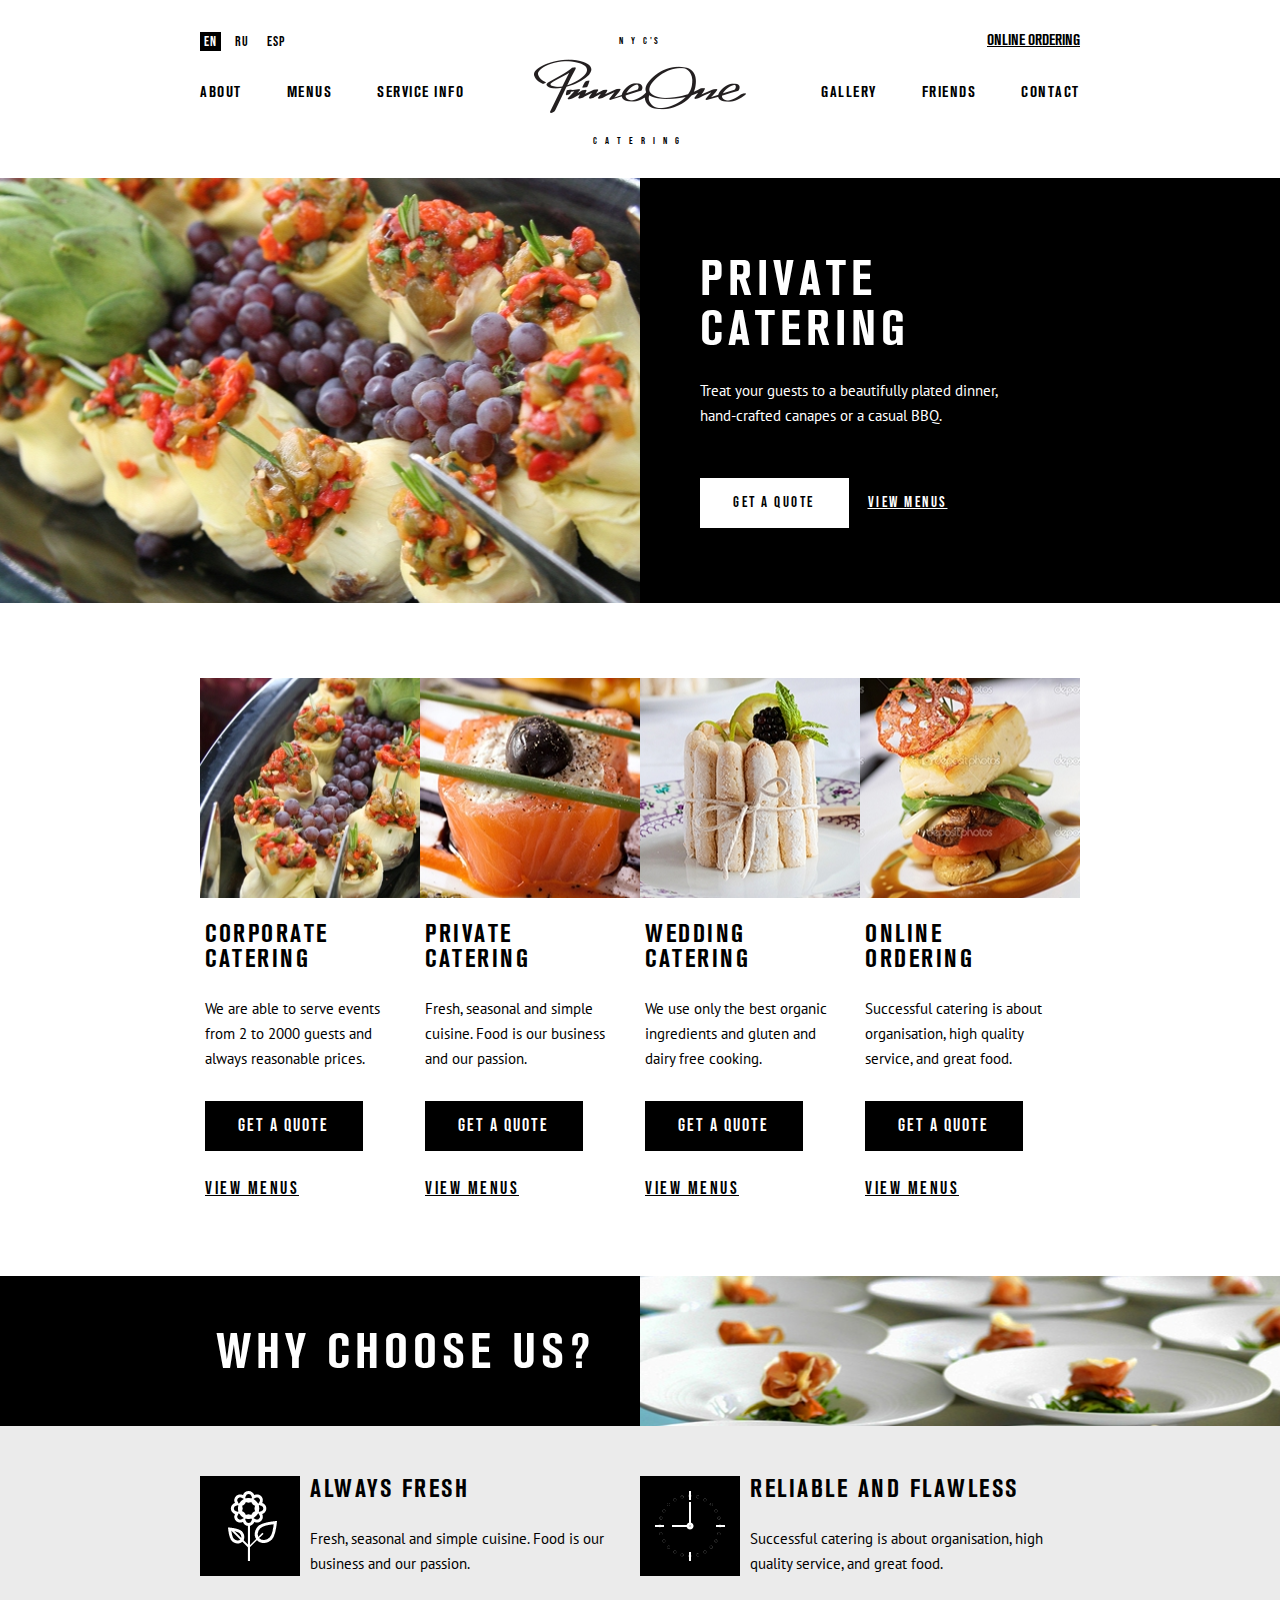
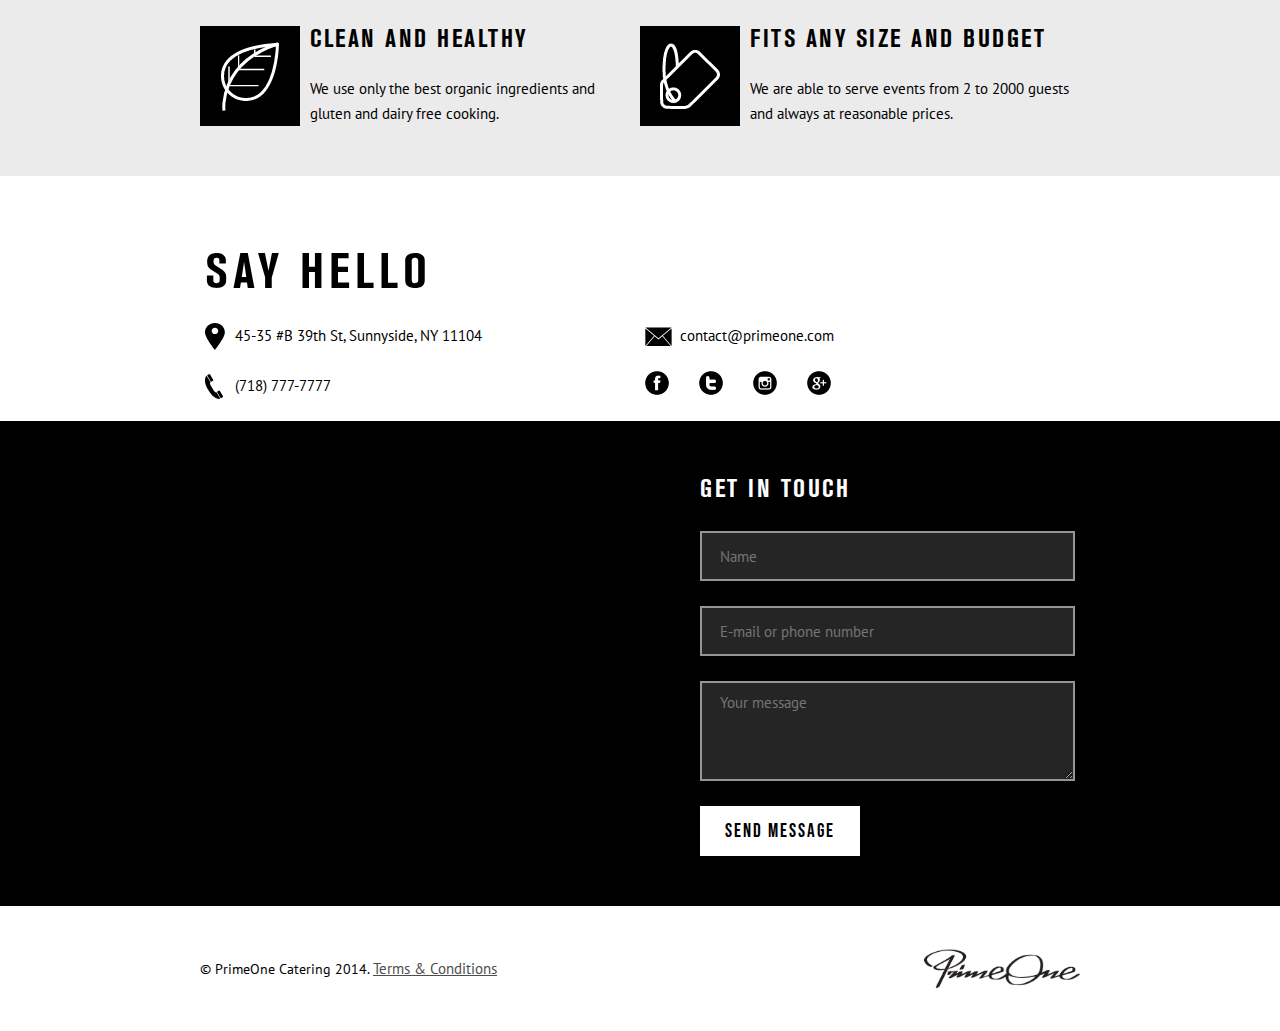
<file: index.html>
<!DOCTYPE html>
<html lang="ru">
<head>
	<meta charset="UTF-8">
	<title>PrimeOne</title>
	<link rel="stylesheet" href="css/style.css">
	<meta name="viewport" content="width=device-width, initial-scale=1.0">
</head>
<body>
	<div class="wrapper">
		<div class="header">
			<div class="container">
				<div class="header-top">
					<div class="languages">
						<ul class="languages__list">
							<li><a href="#" class="languages__link active">EN</a></li>
							<li><a href="#" class="languages__link">RU</a></li>
							<li><a href="#" class="languages__link">ESP</a></li>
						</ul>
					</div>
					<a href="#" class="ordering">Online ordering</a>
				</div>
				<div class="header-bottom">
					<div class="header-bottom__column">
						<nav class="header-bottom-menu">
							<ul class="header-bottom-menu__list">
								<li><a href="#" class="header-bottom-menu__link">About</a></li>
								<li><a href="#" class="header-bottom-menu__link">Menus</a></li>
								<li><a href="#" class="header-bottom-menu__link">Service Info</a></li>
							</ul>
						</nav>
					</div>
					<div class="header-bottom__column">
						<a href="#" class="logo">
							<span class="logo__text">
								NY<span>C'S</span>
							</span>
							<span class="logo__image"><img src="img/logo.png" alt="Логотип"></span>
							<span class="logo__text">Catering</span>
						</a>
					</div>
					<div class="header-bottom__column">
						<nav class="header-bottom-menu header-bottom-menu_right-part">
							<ul class="header-bottom-menu__list">
								<li><a href="#" class="header-bottom-menu__link">Gallery</a></li>
								<li><a href="#" class="header-bottom-menu__link">Friends</a></li>
								<li><a href="#" class="header-bottom-menu__link">Contact</a></li>
							</ul>
						</nav>
					</div>
				</div>		
				<div class="header__icon-burger">
					<span></span>
				</div>
				<div class="header__adaptive-menu">
				</div>
			</div>
		</div>
		<div class="content">
			<div class="promo">
				<div class="promo__column">
					<div class="promo__image"></div>
				</div>
				<div class="promo__column">
					<div class="promo__body">
						<div class="promo__content">
							<div class="promo__title title-h2">
								<h2>Private catering</h2>
							</div>
							<div class="promo__text">
								Treat your guests to a beautifully plated dinner, hand-crafted canapes or a casual BBQ.
							</div>
							<div class="promo__buttons">
								<a href="#" class="promo__btn btn">Get a quote</a>
								<a href="#" class="promo__link link">View menus</a>
							</div>
						</div>	
					</div>
				</div>
			</div>
			<div class="offers">
				<div class="container">
					<div class="offers__body">
						<div class="offers__column">
							<div class="offers__item">
								<div class="offers__image offers__image_bg-01"></div>
								<a href="#" class="offers__title title-h3">
									<h3>Corporate catering</h3>
								</a>
								<div class="offers__text">
									<p>We are able to serve events from 2 to 2000 guests and always reasonable prices.</p>
								</div>
								<a href="#" class="offers__btn btn">Get a quote</a>
								<a href="#" class="offers__link link">View menus</a>
							</div>
						</div>
						<div class="offers__column">
							<div class="offers__item">
								<div class="offers__image offers__image_bg-02"></div>
								<a href="#" class="offers__title title-h3">
									<h3>Private catering</h3>
								</a>
								<div class="offers__text">
									<p>Fresh, seasonal and simple cuisine. Food is our business and our passion.</p>
								</div>
								<a href="#" class="offers__btn btn">Get a quote</a>
								<a href="#" class="offers__link link">View menus</a>
							</div>
						</div>
						<div class="offers__column">
							<div class="offers__item">
								<div class="offers__image offers__image_bg-03"></div>
								<a href="#" class="offers__title title-h3">
									<h3>Wedding catering</h3>
								</a>
								<div class="offers__text">
									<p>We use only the best organic ingredients and gluten and dairy free cooking.</p>
								</div>
								<a href="#" class="offers__btn btn">Get a quote</a>
								<a href="#" class="offers__link link">View menus</a>
							</div>
						</div>
						<div class="offers__column">
							<div class="offers__item">
								<div class="offers__image offers__image_bg-04"></div>
								<a href="#" class="offers__title title-h3">
									<h3>Online Ordering</h3>
								</a>
								<div class="offers__text">
									<p>Successful catering is about organisation, high quality service, and great food.</p>
								</div>
								<a href="#" class="offers__btn btn">Get a quote</a>
								<a href="#" class="offers__link link">View menus</a>
							</div>
						</div>
					</div>
				</div>
			</div>
			<div class="features">
				<div class="features-top">
					<div class="features-top__column">
						<div class="features-top__title title-h2">
							Why CHOOSE us?
						</div>
					</div>
					<div class="features-top__column">
						<div class="features-top__image"></div>
					</div>
				</div>
				<div class="features-body">
					<div class="container">
						<div class="features-body__row">
							<div class="features-body__column">
								<div class="features-body__item">
									<div class="features-body__image features-body__image_1st-image">
										<img src="img/features/icons/01.png" alt="">
									</div>
									<div class="features-body__content">
										<div class="features-body__title title-h3">
											<h3>Always fresh</h3>
										</div>
										<div class="features-body__text">
											<p>Fresh, seasonal and simple cuisine. Food is our business and our passion.</p>
										</div>
									</div>
								</div>
							</div>
							<div class="features-body__column">
								<div class="features-body__item">
									<div class="features-body__image">
										<img src="img/features/icons/02.png" alt="">
									</div>
									<div class="features-body__content">
										<div class="features-body__title title-h3">
											<h3>Reliable AND Flawless</h3>
										</div>
										<div class="features-body__text">
											<p>Successful catering is about organisation, high quality service, and great food.</p>
										</div>
									</div>
								</div>
							</div>
							<div class="features-body__column">
								<div class="features-body__item">
									<div class="features-body__image">
										<img src="img/features/icons/03.png" alt="">
									</div>
									<div class="features-body__content">
										<div class="features-body__title title-h3">
											<h3>Clean and Healthy</h3>
										</div>
										<div class="features-body__text">
											<p>We use only the best organic ingredients and gluten and dairy free cooking.</p>
										</div>
									</div>
								</div>
							</div>
							<div class="features-body__column">
								<div class="features-body__item">
									<div class="features-body__image">
										<img src="img/features/icons/04.png" alt="">
									</div>
									<div class="features-body__content">
										<div class="features-body__title title-h3">
											<h3>fits any size and budget</h3>
										</div>
										<div class="features-body__text">
											<p>We are able to serve events from 2 to 2000 guests and always at reasonable prices.</p>
										</div>
									</div>
								</div>
							</div>							
						</div>
					</div>
				</div>
			</div>
			<div class="contacts">
				<div class="contacts-top">
					<div class="container">
						<div class="contacts-top__title title-h2">
							<h2>Say hello</h2>
						</div>
						<div class="contacts-top__row">
							<div class="contacts-top__column">
								<div class="contacts-top__item contacts-top__item_bg-01">
									45-35 #B 39th St, Sunnyside, NY 11104
								</div>
							</div>
							<div class="contacts-top__column">
								<a href="mailto:contact@primeone.com" class="contacts-top__item contacts-top__item_bg-02">contact@primeone.com</a>
							</div>
							<div class="contacts-top__column">
								<a href="tel:7187777777" class="contacts-top__item contacts-top__item_bg-03">(718) 777-7777</a>
							</div>
							<div class="contacts-top__column">
								<div class="contacts-top-social">
									<a href="#" class="contacts-top-social__item"><img src="img/contacts/social-icons/01.png" alt=""></a>
									<a href="#" class="contacts-top-social__item"><img src="img/contacts/social-icons/02.png" alt=""></a>
									<a href="#" class="contacts-top-social__item"><img src="img/contacts/social-icons/03.png" alt=""></a>
									<a href="#" class="contacts-top-social__item"><img src="img/contacts/social-icons/04.png" alt=""></a>
								</div>
							</div>
						</div>
					</div>
				</div>
				<div class="contacts-body">
					<div class="contacts-body__column">
						<div class="contacts-body__map" id="map"></div>
					</div>
					<div class="contacts-body__column">
						<div class="contacts-body-form">
							<div class="contacts-body-form__title title-h3">
								<h3>Get in touch</h3>
							</div>
							<form action="#" method="POST" class="contacts-body-form__content">
								<div class="contacts-body-form__field">
									<input type="text" name="name" placeholder="Name" class="contacts-body-form__input"required>
								</div>
								<div class="contacts-body-form__field">
									<input type="text" name="e-mail-or-phone-number" placeholder="E-mail or phone number" class="contacts-body-form__input" required>
								</div>
								<div class="contacts-body-form__field">
									<textarea name="message" placeholder="Your message" class="contacts-body-form__input" required></textarea>
								</div>
								<div class="contacts-body-form__button">
									<input type="submit" value="Send message" class="contacts-body-form__btn btn">
								</div>
							</form>
						</div>
					</div>
				</div>
			</div>
		</div>
		<div class="footer">
			<div class="container">
				<div class="footer__body">
					<div class="footer__column">
						<div class="footer__text">
							© PrimeOne Catering 2014. <a href="#" target="_blank">Terms & Conditions</a>
						</div>
					</div>
					<div class="footer__column">
						<a href="#" class="footer__logo">
							<img src="img/logo.png" alt="">
						</a>
					</div>
				</div>
			</div>
		</div>
	</div>	

	<script src="js/jquery-3.4.1.js"></script>
	<script src="https://maps.google.com/maps/api/js?sensor=false&amp;key="></script>
    <script src="js/script.js"></script>
	
</body>
</html>
</file>
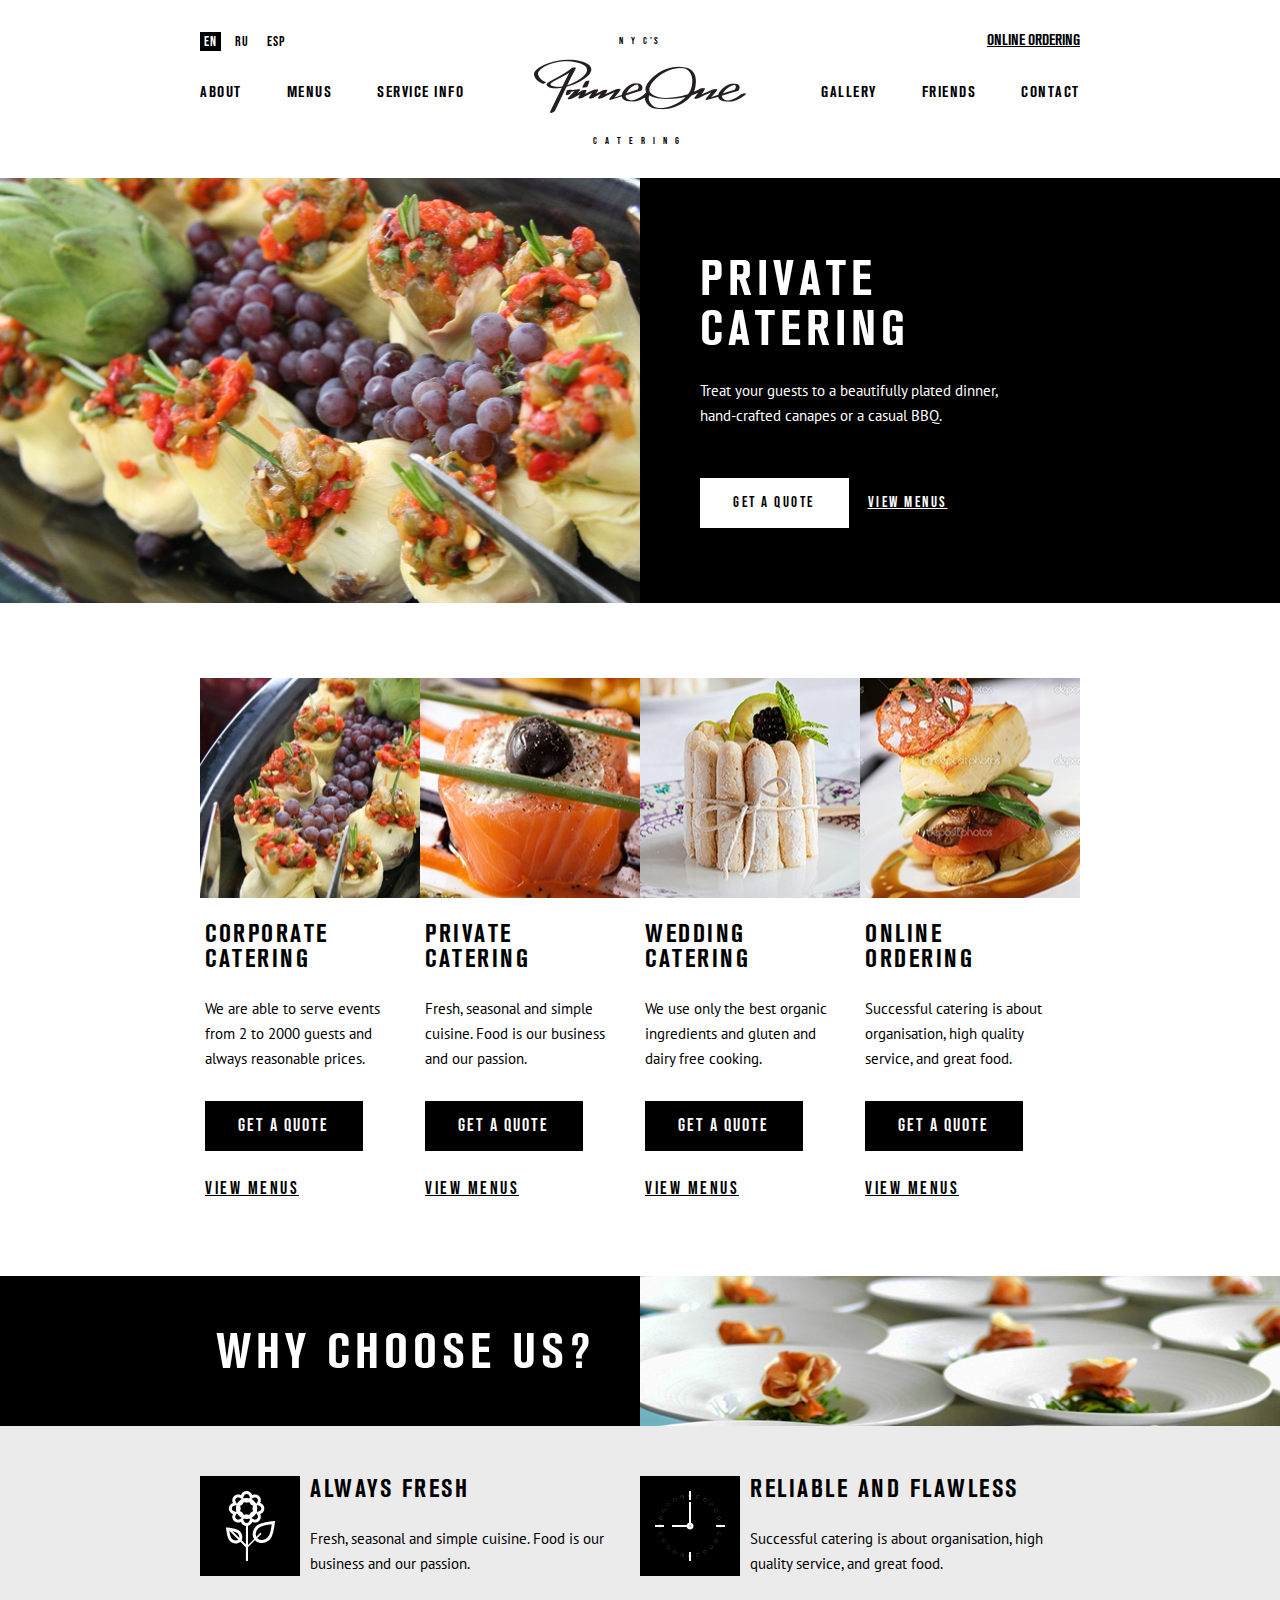
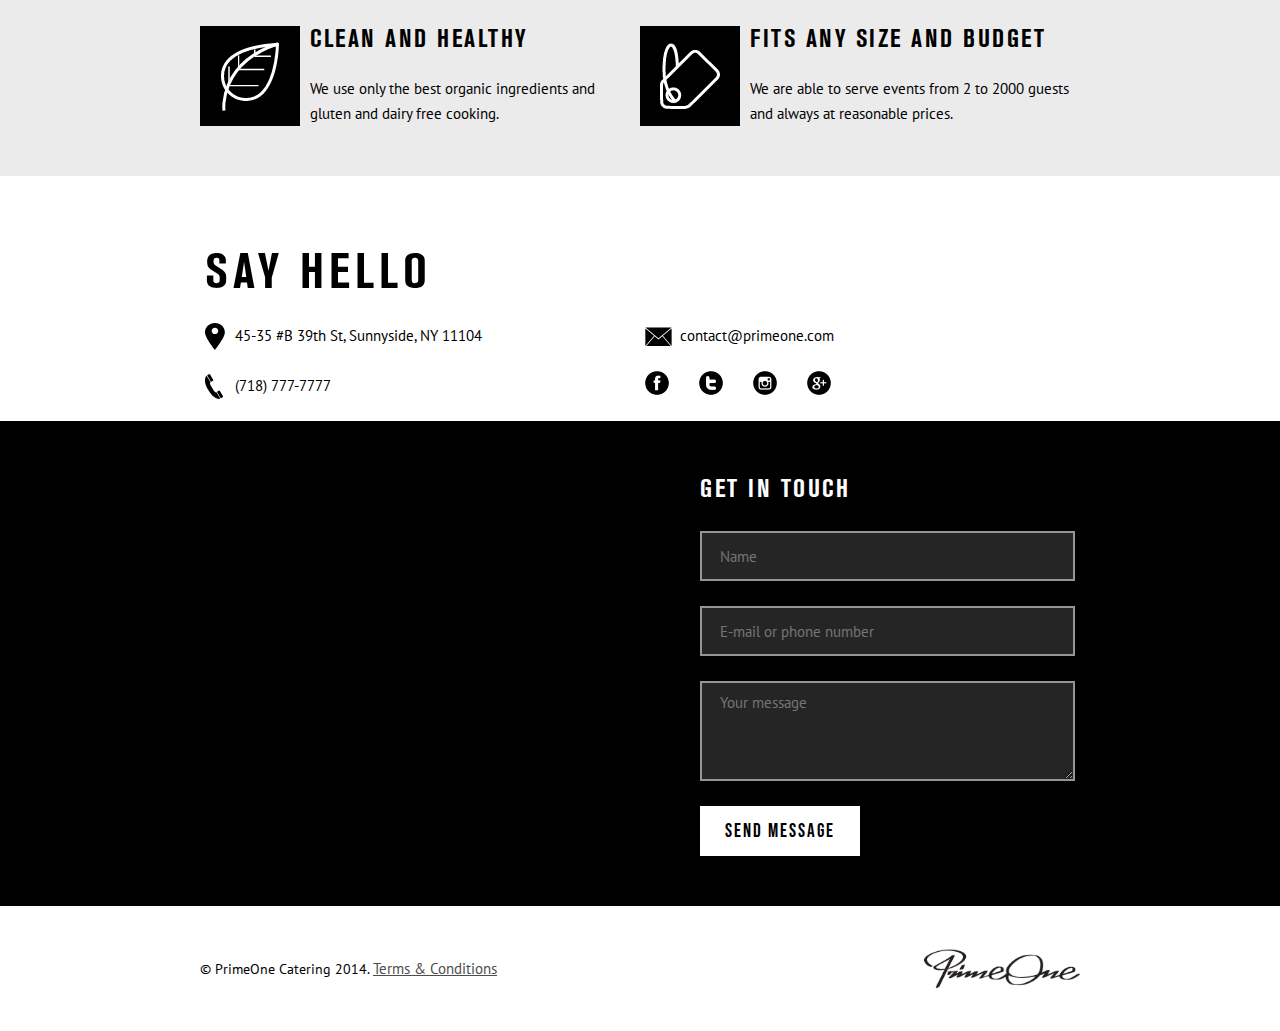
<file: PrimeOne/index.html>
<!DOCTYPE html>
<html lang="ru">
<head>
	<meta charset="UTF-8">
	<title>PrimeOne</title>
	<link rel="stylesheet" href="css/style.css">
	<meta name="viewport" content="width=device-width, initial-scale=1.0">
</head>
<body>
	<div class="wrapper">
		<div class="header">
			<div class="container">
				<div class="header-top">
					<div class="languages">
						<ul class="languages__list">
							<li><a href="#" class="languages__link active">EN</a></li>
							<li><a href="#" class="languages__link">RU</a></li>
							<li><a href="#" class="languages__link">ESP</a></li>
						</ul>
					</div>
					<a href="#" class="ordering">Online ordering</a>
				</div>
				<div class="header-bottom">
					<div class="header-bottom__column">
						<nav class="header-bottom-menu">
							<ul class="header-bottom-menu__list">
								<li><a href="#" class="header-bottom-menu__link">About</a></li>
								<li><a href="#" class="header-bottom-menu__link">Menus</a></li>
								<li><a href="#" class="header-bottom-menu__link">Service Info</a></li>
							</ul>
						</nav>
					</div>
					<div class="header-bottom__column">
						<a href="#" class="logo">
							<span class="logo__text">
								NY<span>C'S</span>
							</span>
							<span class="logo__image"><img src="img/logo.png" alt="Логотип"></span>
							<span class="logo__text">Catering</span>
						</a>
					</div>
					<div class="header-bottom__column">
						<nav class="header-bottom-menu header-bottom-menu_right-part">
							<ul class="header-bottom-menu__list">
								<li><a href="#" class="header-bottom-menu__link">Gallery</a></li>
								<li><a href="#" class="header-bottom-menu__link">Friends</a></li>
								<li><a href="#" class="header-bottom-menu__link">Contact</a></li>
							</ul>
						</nav>
					</div>
				</div>		
				<div class="header__icon-burger">
					<span></span>
				</div>
				<div class="header__adaptive-menu">
				</div>
			</div>
		</div>
		<div class="content">
			<div class="promo">
				<div class="promo__column">
					<div class="promo__image"></div>
				</div>
				<div class="promo__column">
					<div class="promo__body">
						<div class="promo__content">
							<div class="promo__title title-h2">
								<h2>Private catering</h2>
							</div>
							<div class="promo__text">
								Treat your guests to a beautifully plated dinner, hand-crafted canapes or a casual BBQ.
							</div>
							<div class="promo__buttons">
								<a href="#" class="promo__btn btn">Get a quote</a>
								<a href="#" class="promo__link link">View menus</a>
							</div>
						</div>	
					</div>
				</div>
			</div>
			<div class="offers">
				<div class="container">
					<div class="offers__body">
						<div class="offers__column">
							<div class="offers__item">
								<div class="offers__image offers__image_bg-01"></div>
								<a href="#" class="offers__title title-h3">
									<h3>Corporate catering</h3>
								</a>
								<div class="offers__text">
									<p>We are able to serve events from 2 to 2000 guests and always reasonable prices.</p>
								</div>
								<a href="#" class="offers__btn btn">Get a quote</a>
								<a href="#" class="offers__link link">View menus</a>
							</div>
						</div>
						<div class="offers__column">
							<div class="offers__item">
								<div class="offers__image offers__image_bg-02"></div>
								<a href="#" class="offers__title title-h3">
									<h3>Private catering</h3>
								</a>
								<div class="offers__text">
									<p>Fresh, seasonal and simple cuisine. Food is our business and our passion.</p>
								</div>
								<a href="#" class="offers__btn btn">Get a quote</a>
								<a href="#" class="offers__link link">View menus</a>
							</div>
						</div>
						<div class="offers__column">
							<div class="offers__item">
								<div class="offers__image offers__image_bg-03"></div>
								<a href="#" class="offers__title title-h3">
									<h3>Wedding catering</h3>
								</a>
								<div class="offers__text">
									<p>We use only the best organic ingredients and gluten and dairy free cooking.</p>
								</div>
								<a href="#" class="offers__btn btn">Get a quote</a>
								<a href="#" class="offers__link link">View menus</a>
							</div>
						</div>
						<div class="offers__column">
							<div class="offers__item">
								<div class="offers__image offers__image_bg-04"></div>
								<a href="#" class="offers__title title-h3">
									<h3>Online Ordering</h3>
								</a>
								<div class="offers__text">
									<p>Successful catering is about organisation, high quality service, and great food.</p>
								</div>
								<a href="#" class="offers__btn btn">Get a quote</a>
								<a href="#" class="offers__link link">View menus</a>
							</div>
						</div>
					</div>
				</div>
			</div>
			<div class="features">
				<div class="features-top">
					<div class="features-top__column">
						<div class="features-top__title title-h2">
							Why CHOOSE us?
						</div>
					</div>
					<div class="features-top__column">
						<div class="features-top__image"></div>
					</div>
				</div>
				<div class="features-body">
					<div class="container">
						<div class="features-body__row">
							<div class="features-body__column">
								<div class="features-body__item">
									<div class="features-body__image">
										<img src="img/features/icons/01.png" alt="">
									</div>
									<div class="features-body__content">
										<div class="features-body__title title-h3">
											<h3>Always fresh</h3>
										</div>
										<div class="features-body__text">
											<p>Fresh, seasonal and simple cuisine. Food is our business and our passion.</p>
										</div>
									</div>
								</div>
							</div>
							<div class="features-body__column">
								<div class="features-body__item">
									<div class="features-body__image">
										<img src="img/features/icons/02.png" alt="">
									</div>
									<div class="features-body__content">
										<div class="features-body__title title-h3">
											<h3>Reliable AND Flawless</h3>
										</div>
										<div class="features-body__text">
											<p>Successful catering is about organisation, high quality service, and great food.</p>
										</div>
									</div>
								</div>
							</div>
							<div class="features-body__column">
								<div class="features-body__item">
									<div class="features-body__image">
										<img src="img/features/icons/03.png" alt="">
									</div>
									<div class="features-body__content">
										<div class="features-body__title title-h3">
											<h3>Clean and Healthy</h3>
										</div>
										<div class="features-body__text">
											<p>We use only the best organic ingredients and gluten and dairy free cooking.</p>
										</div>
									</div>
								</div>
							</div>
							<div class="features-body__column">
								<div class="features-body__item">
									<div class="features-body__image">
										<img src="img/features/icons/04.png" alt="">
									</div>
									<div class="features-body__content">
										<div class="features-body__title title-h3">
											<h3>fits any size and budget</h3>
										</div>
										<div class="features-body__text">
											<p>We are able to serve events from 2 to 2000 guests and always at reasonable prices.</p>
										</div>
									</div>
								</div>
							</div>							
						</div>
					</div>
				</div>
			</div>
			<div class="contacts">
				<div class="contacts-top">
					<div class="container">
						<div class="contacts-top__title title-h2">
							<h2>Say hello</h2>
						</div>
						<div class="contacts-top__row">
							<div class="contacts-top__column">
								<div class="contacts-top__item contacts-top__item_bg-01">
									45-35 #B 39th St, Sunnyside, NY 11104
								</div>
							</div>
							<div class="contacts-top__column">
								<a href="mailto:contact@primeone.com" class="contacts-top__item contacts-top__item_bg-02">contact@primeone.com</a>
							</div>
							<div class="contacts-top__column">
								<a href="tel:7187777777" class="contacts-top__item contacts-top__item_bg-03">(718) 777-7777</a>
							</div>
							<div class="contacts-top__column">
								<div class="contacts-top-social">
									<a href="#" class="contacts-top-social__item"><img src="img/contacts/social-icons/01.png" alt=""></a>
									<a href="#" class="contacts-top-social__item"><img src="img/contacts/social-icons/02.png" alt=""></a>
									<a href="#" class="contacts-top-social__item"><img src="img/contacts/social-icons/03.png" alt=""></a>
									<a href="#" class="contacts-top-social__item"><img src="img/contacts/social-icons/04.png" alt=""></a>
								</div>
							</div>
						</div>
					</div>
				</div>
				<div class="contacts-body">
					<div class="contacts-body__column">
						<div class="contacts-body__map" id="map"></div>
					</div>
					<div class="contacts-body__column">
						<div class="contacts-body-form">
							<div class="contacts-body-form__title title-h3">
								<h3>Get in touch</h3>
							</div>
							<form action="#" method="POST" class="contacts-body-form__content">
								<div class="contacts-body-form__field">
									<input type="text" name="name" placeholder="Name" class="contacts-body-form__input"required>
								</div>
								<div class="contacts-body-form__field">
									<input type="text" name="e-mail-or-phone-number" placeholder="E-mail or phone number" class="contacts-body-form__input" required>
								</div>
								<div class="contacts-body-form__field">
									<textarea name="message" placeholder="Your message" class="contacts-body-form__input" required></textarea>
								</div>
								<div class="contacts-body-form__button">
									<input type="submit" value="Send message" class="contacts-body-form__btn btn">
								</div>
							</form>
						</div>
					</div>
				</div>
			</div>
		</div>
		<div class="footer">
			<div class="container">
				<div class="footer__body">
					<div class="footer__column">
						<div class="footer__text">
							© PrimeOne Catering 2014. <a href="#" target="_blank">Terms & Conditions</a>
						</div>
					</div>
					<div class="footer__column">
						<a href="#" class="footer__logo">
							<img src="img/logo.png" alt="">
						</a>
					</div>
				</div>
			</div>
		</div>
	</div>	

	<script src="js/jquery-3.4.1.js"></script>
	<script src="https://maps.google.com/maps/api/js?sensor=false&amp;key="></script>
    <script src="js/script.js"></script>
	
</body>
</html>
</file>
<file: css/style.css>
@charset "UTF-8";
/*Обнуление*/
@import url("https://fonts.googleapis.com/css?family=PT+Sans&display=swap");
@import url("https://fonts.googleapis.com/css?family=Bebas+Neue&display=swap");
* {
    padding: 0;
    margin: 0;
    border: 0;
}

*, *:before, *:after {
    -webkit-box-sizing: border-box;
    box-sizing: border-box;
}

:focus, :active {
    outline: none;
}

a:focus, a:active {
    outline: none;
}

nav, footer, header, aside {
    display: block;
}

html, body {
    height: 100%;
    width: 100%;
    font-size: 100%;
    line-height: 1;
    font-size: 14px;
    -ms-text-size-adjust: 100%;
    -moz-text-size-adjust: 100%;
    -webkit-text-size-adjust: 100%;
}

input, button, textarea {
    font-family: inherit;
}

input::-ms-clear {
    display: none;
}

button, input[type=submit] {
    cursor: pointer;
}

button::-moz-focus-inner {
    padding: 0;
    border: 0;
}

a, a:visited {
    text-decoration: none;
}

a:hover {
    text-decoration: none;
}

ul li {
    list-style: none;
}

img {
    vertical-align: top;
}

h1, h2, h3, h4, h5, h6 {
    font-size: inherit;
    font-weight: inherit;
}

/*--------------------*/
@font-face {
    font-family: "Conv_AkzidenzGroteskBQ-BdCnd";
    src: url("../fonts/AkzidenzGroteskBQ-BdCnd.eot");
    src: local("☺"), url("../fonts/AkzidenzGroteskBQ-BdCnd.woff") format("woff"), url("../fonts/AkzidenzGroteskBQ-BdCnd.ttf") format("truetype"), url("../fonts/AkzidenzGroteskBQ-BdCnd.svg") format("svg");
    font-weight: normal;
    font-style: normal;
}
body {
    font-family: "PT Sans", sans-serif;
}
@media (max-width: 768px) {
    body.lock {
        overflow: hidden;
    }
}

.wrapper {
    min-height: 100%;
    overflow: hidden;
}

.container {
    max-width: 880px;
    margin: 0 auto;
}
@media (max-width: 892px) {
    .container {
        max-width: 750px;
    }
}
@media (max-width: 768px) {
    .container {
        max-width: none;
        padding: 0 10px;
    }
}

.header {
    padding: 32px 0;
}
@media (max-width: 768px) {
    .header {
        padding: 5px 0;
    }
}

.header-top {
    display: -webkit-box;
    display: -ms-flexbox;
    display: flex;
    -webkit-box-pack: justify;
        -ms-flex-pack: justify;
            justify-content: space-between;
}
@media (max-width: 768px) {
    .header-top {
        padding: 25px 0 0 0;
        -webkit-box-pack: end;
            -ms-flex-pack: end;
                justify-content: flex-end;
    }
}
@media (max-width: 480px) {
    .header-top {
        padding: 20px 0 0 0;
        -webkit-box-pack: end;
            -ms-flex-pack: end;
                justify-content: flex-end;
    }
}

.languages__list {
    display: -webkit-box;
    display: -ms-flexbox;
    display: flex;
}
@media (max-width: 768px) {
    .languages__list {
        margin: 0 0 25px 0;
    }
}
.languages__link {
    display: inline-block;
    margin: 0 10px 0 0;
    padding: 0 4px;
    height: 19px;
    color: #000000;
    font-family: "Bebas Neue", cursive;
    font-size: 14px;
    line-height: 19px;
    text-transform: uppercase;
    letter-spacing: 1px;
}
@media (max-width: 480px) {
    .languages__link {
        font-size: 15px;
    }
}
.languages__link:hover {
    text-decoration: underline;
    opacity: 0.7;
}
.languages .active {
    color: #fff;
    background-color: #000;
}
.languages .active:hover {
    text-decoration: none;
    opacity: 1;
}

.ordering {
    color: #000;
    font-family: "Conv_AkzidenzGroteskBQ-BdCnd";
    font-size: 15px;
    text-transform: uppercase;
    text-decoration: underline;
    position: relative;
    z-index: 5;
}
@media (max-width: 480px) {
    .ordering {
        font-size: 12px;
    }
}
.ordering:hover {
    text-decoration: none;
    opacity: 0.7;
}

.header-bottom {
    display: -webkit-box;
    display: -ms-flexbox;
    display: flex;
    -webkit-box-align: center;
        -ms-flex-align: center;
            align-items: center;
    margin: -15px 0 0 0;
}
.header-bottom__column {
    -webkit-box-flex: 0;
        -ms-flex: 0 0 33.33%;
            flex: 0 0 33.33%;
}
@media (max-width: 768px) {
    .header-bottom {
        margin: -40px 0 0 0;
    }
}
@media (max-width: 480px) {
    .header-bottom {
        margin: -32px 0 0 0;
    }
}

.header-bottom-menu__list {
    display: -webkit-box;
    display: -ms-flexbox;
    display: flex;
}
.header-bottom-menu__list li {
    margin: 0 45px 0 0;
}
.header-bottom-menu__list li:last-child {
    margin: 0;
}
@media (max-width: 768px) {
    .header-bottom-menu__list li:last-child {
        margin: 0 0 15px 0;
    }
}
@media (max-width: 892px) {
    .header-bottom-menu__list li {
        margin: 0 25px 0 0;
    }
}
@media (max-width: 768px) {
    .header-bottom-menu__list li {
        margin: 0 0 15px 0;
    }
}
@media (max-width: 768px) {
    .header-bottom-menu__list {
        display: block;
    }
}
.header-bottom-menu__link {
    color: #000000;
    font-family: "Conv_AkzidenzGroteskBQ-BdCnd";
    font-size: 15px;
    text-transform: uppercase;
    letter-spacing: 1.5px;
}
@media (max-width: 768px) {
    .header-bottom-menu__link {
        font-size: 25px;
    }
}
.header-bottom-menu__link:hover {
    text-decoration: underline;
    opacity: 0.7;
}
.header-bottom-menu_right-part .header-bottom-menu__list {
    -webkit-box-pack: end;
        -ms-flex-pack: end;
            justify-content: flex-end;
}
.header-bottom-menu_right-part .header-bottom-menu__list li {
    margin: 0 0 0 45px;
}
.header-bottom-menu_right-part .header-bottom-menu__list li:first-child {
    margin: 0;
}
@media (max-width: 892px) {
    .header-bottom-menu_right-part .header-bottom-menu__list li {
        margin: 0 0 0 25px;
    }
}
@media (max-width: 768px) {
    .header-bottom-menu_right-part .header-bottom-menu__list li {
        margin: 0 0 15px 0;
    }
}
@media (max-width: 768px) {
    .header-bottom-menu_right-part .header-bottom-menu__list li:first-child {
        margin: 0 0 15px 0;
    }
}
@media (max-width: 768px) {
    .header-bottom-menu_right-part .header-bottom-menu__list {
        display: block;
        text-align: left;
    }
}

.logo {
    display: -webkit-box;
    display: -ms-flexbox;
    display: flex;
    -webkit-box-orient: vertical;
    -webkit-box-direction: normal;
        -ms-flex-direction: column;
            flex-direction: column;
    -webkit-box-align: center;
        -ms-flex-align: center;
            align-items: center;
    position: relative;
    z-index: 5;
}
.logo__text {
    color: #000000;
    font-family: "Bebas Neue", cursive;
    font-size: 10px;
    text-transform: uppercase;
    letter-spacing: 8px;
}
.logo__text span {
    letter-spacing: 2.72px;
}
@media (max-width: 768px) {
    .logo__text {
        font-size: 10px;
    }
}
@media (max-width: 480px) {
    .logo__text {
        letter-spacing: 5px;
    }
}
.logo__image {
    margin: 13px 0 23px 0;
}
@media (max-width: 768px) {
    .logo__image {
        width: 150px;
        margin: 0px 0 8px 0;
    }
}
@media (max-width: 480px) {
    .logo__image {
        width: 120px;
        margin: 0 0 5px 0;
    }
}
.logo__image img {
    max-width: 100%;
}

.header__icon-burger {
    display: none;
}
@media (max-width: 768px) {
    .header__icon-burger {
        display: block;
        position: absolute;
        top: 25px;
        left: 15px;
        width: 30px;
        height: 20px;
        z-index: 5;
    }
    .header__icon-burger span {
        background-color: #000;
        position: absolute;
        width: 100%;
        height: 2px;
        left: 0;
        top: 9px;
        -webkit-transition: all 0.3s ease 0s;
        -o-transition: all 0.3s ease 0s;
        transition: all 0.3s ease 0s;
    }
    .header__icon-burger:before, .header__icon-burger:after {
        content: "";
        background-color: #000;
        position: absolute;
        width: 100%;
        height: 2px;
        left: 0;
        -webkit-transition: all 0.3s ease 0s;
        -o-transition: all 0.3s ease 0s;
        transition: all 0.3s ease 0s;
    }
    .header__icon-burger:before {
        top: 0;
    }
    .header__icon-burger:after {
        bottom: 0;
    }
    .header__icon-burger.active:before {
        -webkit-transform: rotate(45deg);
            -ms-transform: rotate(45deg);
                transform: rotate(45deg);
        top: 9px;
    }
    .header__icon-burger.active:after {
        -webkit-transform: rotate(-45deg);
            -ms-transform: rotate(-45deg);
                transform: rotate(-45deg);
        bottom: 9px;
    }
    .header__icon-burger.active span {
        -webkit-transform: scale(0);
            -ms-transform: scale(0);
                transform: scale(0);
    }
}
@media (max-width: 480px) {
    .header__icon-burger {
        top: 20px;
    }
}
.header__adaptive-menu {
    position: fixed;
    width: 100%;
    height: 100%;
    padding: 65px 10px 0 20px;
    overflow: hidden;
    left: -100%;
    top: 0;
    background-color: #fff;
    -webkit-transition: all 0.6s ease 0s;
    -o-transition: all 0.6s ease 0s;
    transition: all 0.6s ease 0s;
}
.header__adaptive-menu.active {
    left: 0;
}

.promo {
    display: -webkit-box;
    display: -ms-flexbox;
    display: flex;
    background-color: #000;
    color: #fff;
    margin: 0 0 75px 0;
}
@media (max-width: 768px) {
    .promo {
        margin: 0 0 40px 0;
    }
}
.promo__column {
    -webkit-box-flex: 0;
        -ms-flex: 0 0 50%;
            flex: 0 0 50%;
}
@media (max-width: 768px) {
    .promo__column {
        -webkit-box-flex: 1;
            -ms-flex: 1 1 100%;
                flex: 1 1 100%;
    }
}
@media (max-width: 768px) {
    .promo__column:first-child {
        display: none;
    }
}
.promo__image {
    height: 100%;
    background: url("../img/promo/01.jpg") no-repeat center;
    background-size: cover;
}
.promo__body {
    padding: 75px 20px 75px 60px;
}
@media (max-width: 892px) {
    .promo__body {
        padding: 40px 40px 40px 40px;
    }
}
@media (max-width: 480px) {
    .promo__body {
        padding: 30px 40px 40px 40px;
    }
}
@media (max-width: 350px) {
    .promo__body {
        padding: 25px 25px 25px 25px;
    }
}
.promo__content {
    max-width: 305px;
}
.promo__title.title-h2 {
    margin: 0 0 25px 0;
}
@media (max-width: 768px) {
    .promo__title.title-h2 {
        margin: 0 0 20px 0;
        font-size: 40px;
    }
}
.promo__text {
    margin: 0 0 50px 0;
    font-size: 15px;
    line-height: 25px;
}
@media (max-width: 768px) {
    .promo__text {
        margin: 0 0 30px 0;
    }
}
.promo__btn:hover {
    opacity: 0.8;
}
.promo__link {
    margin: 0 0 0 15px;
}
.promo__link:hover {
    text-decoration: none;
    opacity: 0.7;
}

.title-h2 {
    font-family: "Conv_AkzidenzGroteskBQ-BdCnd";
    font-size: 50px;
    line-height: 50px;
    text-transform: uppercase;
    letter-spacing: 5px;
}

.btn {
    display: inline-block;
    height: 50px;
    padding: 0 34px 0 33px;
    background-color: #ffffff;
    color: #000000;
    font-family: "Bebas Neue", cursive;
    font-size: 15px;
    line-height: 50px;
    text-transform: uppercase;
    letter-spacing: 2.5px;
}

.link {
    color: #fffffe;
    font-family: "Bebas Neue", cursive;
    font-size: 15px;
    line-height: 25px;
    text-decoration: underline;
    text-transform: uppercase;
    letter-spacing: 2.5px;
}

.offers {
    margin: 0 0 40px 0;
}
@media (max-width: 768px) {
    .offers {
        margin: 0 0 20px 0;
    }
}
.offers__body {
    display: -webkit-box;
    display: -ms-flexbox;
    display: flex;
}
@media (max-width: 768px) {
    .offers__body {
        -ms-flex-wrap: wrap;
            flex-wrap: wrap;
    }
}
.offers__column {
    -webkit-box-flex: 0;
        -ms-flex: 0 0 25%;
            flex: 0 0 25%;
    margin: 0 0 35px 0;
}
@media (max-width: 768px) {
    .offers__column {
        -webkit-box-flex: 1;
            -ms-flex: 1 1 50%;
                flex: 1 1 50%;
        margin: 0 0 20px 0;
    }
}
@media (max-width: 380px) {
    .offers__column {
        -webkit-box-flex: 1;
            -ms-flex: 1 1 100%;
                flex: 1 1 100%;
    }
}
.offers__item {
    display: -webkit-box;
    display: -ms-flexbox;
    display: flex;
    -webkit-box-orient: vertical;
    -webkit-box-direction: normal;
        -ms-flex-direction: column;
            flex-direction: column;
    min-height: 100%;
}
.offers__image {
    margin: 0 0 23px 0;
}
.offers__image_bg-01 {
    padding: 0 0 100% 0;
    background: url("../img/offers/01.jpg") center no-repeat;
    background-size: cover;
}
.offers__image_bg-02 {
    padding: 0 0 100% 0;
    background: url("../img/offers/02.jpg") center no-repeat;
    background-size: cover;
}
.offers__image_bg-03 {
    padding: 0 0 100% 0;
    background: url("../img/offers/03.jpg") center no-repeat;
    background-size: cover;
}
.offers__image_bg-04 {
    padding: 0 0 100% 0;
    background: url("../img/offers/04.jpg") center no-repeat;
    background-size: cover;
}
.offers__title {
    display: block;
    margin: 0 0 25px 5px;
    padding: 0 5px 0 0;
    max-width: 190px;
}
@media (max-width: 768px) {
    .offers__title {
        max-width: none;
        margin: 0 0 15px 5px;
    }
}
.offers__title:hover {
    opacity: 0.7;
}
.offers__text {
    -webkit-box-flex: 1;
        -ms-flex: 1 1 auto;
            flex: 1 1 auto;
    margin: 0 0 30px 5px;
    padding: 0 5px 0 0;
    max-width: 190px;
    color: #000000;
    font-size: 15px;
    line-height: 25px;
}
@media (max-width: 768px) {
    .offers__text {
        max-width: none;
        margin: 0 0 20px 5px;
    }
}
.offers__btn {
    -ms-flex-item-align: start;
        align-self: flex-start;
    margin: 0 0 25px 5px;
    background-color: #000;
    color: #fff;
    font-size: 18px;
    letter-spacing: 2px;
}
@media (max-width: 768px) {
    .offers__btn {
        margin: 0 0 15px 5px;
    }
}
.offers__btn:hover {
    opacity: 0.7;
}
.offers__link {
    display: block;
    margin: 0 0 0 5px;
    color: #000;
    font-size: 18px;
}
.offers__link:hover {
    text-decoration: none;
    opacity: 0.7;
}

.title-h3 {
    color: #000000;
    font-family: "Conv_AkzidenzGroteskBQ-BdCnd";
    font-size: 25px;
    line-height: 25px;
    text-transform: uppercase;
    letter-spacing: 2.5px;
}

.features-top {
    display: -webkit-box;
    display: -ms-flexbox;
    display: flex;
    background-color: #000;
}
.features-top__column {
    -webkit-box-flex: 0;
        -ms-flex: 0 0 50%;
            flex: 0 0 50%;
}
@media (max-width: 892px) {
    .features-top__column {
        -webkit-box-flex: 1;
            -ms-flex: 1 1 100%;
                flex: 1 1 100%;
    }
}
@media (max-width: 892px) {
    .features-top__column:last-child {
        display: none;
    }
}
.features-top__title {
    color: #fff;
    text-align: right;
    padding: 50px 7% 50px 10px;
}
@media (max-width: 892px) {
    .features-top__title {
        text-align: center;
        padding: 30px 0;
    }
}
@media (max-width: 480px) {
    .features-top__title {
        padding: 20px 0;
        font-size: 35px;
    }
}
.features-top__image {
    height: 100%;
    background: url("../img/features/01.jpg") center no-repeat;
    background-size: cover;
}

.features-body {
    background-color: #ebebeb;
    padding: 50px 0 0 0;
}
@media (max-width: 768px) {
    .features-body {
        padding: 30px 0 0 0;
    }
}
.features-body__row {
    display: -webkit-box;
    display: -ms-flexbox;
    display: flex;
    -ms-flex-wrap: wrap;
        flex-wrap: wrap;
}
.features-body__column {
    -webkit-box-flex: 0;
        -ms-flex: 0 0 50%;
            flex: 0 0 50%;
    margin: 0 0 50px 0;
}
@media (max-width: 768px) {
    .features-body__column {
        -webkit-box-flex: 1;
            -ms-flex: 1 1 100%;
                flex: 1 1 100%;
        margin: 0 0 30px 0;
    }
}
.features-body__item {
    display: -webkit-box;
    display: -ms-flexbox;
    display: flex;
}
@media (max-width: 768px) {
    .features-body__item {
        -webkit-box-pack: center;
            -ms-flex-pack: center;
                justify-content: center;
    }
}
.features-body__image {
    -webkit-box-flex: 0;
        -ms-flex: 0 0 100px;
            flex: 0 0 100px;
    height: 100px;
    background-color: #000;
    display: -webkit-box;
    display: -ms-flexbox;
    display: flex;
    -webkit-box-pack: center;
        -ms-flex-pack: center;
            justify-content: center;
    -webkit-box-align: center;
        -ms-flex-align: center;
            align-items: center;
}
.features-body__image_1st-image {
    padding: 0 0 0 5px;
}
.features-body__content {
    display: -webkit-box;
    display: -ms-flexbox;
    display: flex;
    -webkit-box-orient: vertical;
    -webkit-box-direction: normal;
        -ms-flex-direction: column;
            flex-direction: column;
    padding: 0 10px 0 10px;
}
.features-body__title {
    -webkit-box-flex: 1;
        -ms-flex: 1 1 auto;
            flex: 1 1 auto;
}
@media (max-width: 892px) {
    .features-body__title {
        max-width: 170px;
        line-height: 30px;
    }
}
@media (max-width: 768px) {
    .features-body__title {
        max-width: none;
    }
}
.features-body__text {
    font-size: 15px;
    line-height: 25px;
}
@media (max-width: 768px) {
    .features-body__text {
        font-size: 17px;
        max-width: 370px;
    }
}
@media (max-width: 768px) {
    .features-body__text {
        font-size: 15px;
    }
}
@media all and (-ms-high-contrast: none), (-ms-high-contrast: active) {
    .features-body__text {
        width: 300px;
        /*позволяет написать отдельный код для IE10+*/
    }
}

.contacts {
    padding: 70px 0 0 0;
}
@media (max-width: 768px) {
    .contacts {
        padding: 40px 0 0 0;
    }
}

@media (max-width: 768px) {
    .contacts-top {
        padding: 0 0 0 40px;
    }
}
@media (max-width: 768px) {
    .contacts-top {
        padding: 0 0 0 20px;
    }
}
.contacts-top__title {
    margin: 0 0 25px 5px;
}
.contacts-top__row {
    display: -webkit-box;
    display: -ms-flexbox;
    display: flex;
    -ms-flex-wrap: wrap;
        flex-wrap: wrap;
}
.contacts-top__column {
    -webkit-box-flex: 0;
        -ms-flex: 0 0 50%;
            flex: 0 0 50%;
    margin: 0 0 20px 0;
    padding: 0 0 0 5px;
}
@media (max-width: 768px) {
    .contacts-top__column {
        -webkit-box-flex: 1;
            -ms-flex: 1 1 100%;
                flex: 1 1 100%;
    }
}
.contacts-top__item {
    display: inline-block;
    color: #000000;
    font-size: 15px;
    line-height: 30px;
    padding: 0 0 0 30px;
}
.contacts-top__item_bg-01 {
    background: url("../img/contacts/01.svg") left no-repeat;
}
.contacts-top__item_bg-02 {
    background: url("../img/contacts/02.svg") left no-repeat;
    padding: 0 0 0 35px;
}
.contacts-top__item_bg-03 {
    background: url("../img/contacts/03.svg") left no-repeat;
}

.contacts-top-social {
    display: -webkit-box;
    display: -ms-flexbox;
    display: flex;
}
.contacts-top-social__item {
    padding: 0 30px 0 0;
}
.contacts-top-social__item:last-child {
    padding: 0 0 0 0;
}

.contacts-body {
    display: -webkit-box;
    display: -ms-flexbox;
    display: flex;
    background-color: #000;
}
@media (max-width: 768px) {
    .contacts-body {
        -ms-flex-wrap: wrap;
            flex-wrap: wrap;
    }
}
.contacts-body__column {
    -webkit-box-flex: 0;
        -ms-flex: 0 0 50%;
            flex: 0 0 50%;
}
@media (max-width: 768px) {
    .contacts-body__column {
        -ms-flex-wrap: wrap;
            flex-wrap: wrap;
        -webkit-box-flex: 1;
            -ms-flex: 1 1 100%;
                flex: 1 1 100%;
    }
}
.contacts-body__map {
    height: 100%;
}
@media (max-width: 768px) {
    .contacts-body__map {
        height: 300px;
    }
}

.contacts-body-form {
    padding: 55px 60px 50px 60px;
}
@media (max-width: 768px) {
    .contacts-body-form {
        padding: 30px 60px 30px 60px;
    }
}
@media (max-width: 480px) {
    .contacts-body-form {
        padding: 30px 30px 30px 30px;
    }
}
.contacts-body-form__title {
    color: #fff;
    margin: 0 0 30px 0;
}
@media (max-width: 480px) {
    .contacts-body-form__title {
        margin: 0 0 20px 0;
    }
}
.contacts-body-form__content {
    max-width: 375px;
}
.contacts-body-form__field {
    margin: 0 0 25px 0;
}
.contacts-body-form__field textarea {
    height: 100px;
    padding: 10px 18px;
}
.contacts-body-form__input {
    display: block;
    width: 100%;
    height: 50px;
    padding: 0 18px;
    border: 2px solid #959595;
    background-color: #252525;
    color: #959595;
    font-size: 15px;
}
.contacts-body-form__btn {
    color: #000000;
    font-size: 19px;
    line-height: 25px;
    padding: 0 25px;
    letter-spacing: 2px;
}
.contacts-body-form__btn:hover {
    opacity: 0.8;
}

.footer__body {
    display: -webkit-box;
    display: -ms-flexbox;
    display: flex;
    -webkit-box-pack: justify;
        -ms-flex-pack: justify;
            justify-content: space-between;
    -webkit-box-align: center;
        -ms-flex-align: center;
            align-items: center;
}
@media (max-width: 768px) {
    .footer__body {
        -webkit-box-orient: vertical;
        -webkit-box-direction: normal;
            -ms-flex-direction: column;
                flex-direction: column;
    }
}
@media (max-width: 768px) {
    .footer__column:first-child {
        -webkit-box-ordinal-group: 3;
            -ms-flex-order: 2;
                order: 2;
    }
    .footer__column:last-child {
        -webkit-box-ordinal-group: 2;
            -ms-flex-order: 1;
                order: 1;
        margin: 20px 0 0 0;
    }
}
.footer__text {
    padding: 50px 0;
}
@media (max-width: 768px) {
    .footer__text {
        padding: 20px 0;
        text-align: center;
    }
}
.footer__text a {
    display: inline-block;
    color: #4d4d4d;
    font-size: 15px;
    line-height: 25px;
    text-decoration: underline;
}
.footer__text a:hover {
    text-decoration: none;
    opacity: 0.8;
}
.footer__logo {
    display: block;
    width: 156px;
}
.footer__logo img {
    max-width: 100%;
}
</file>
<file: PrimeOne/css/style.css>
@charset "UTF-8";
/*Обнуление*/
@import url("https://fonts.googleapis.com/css?family=PT+Sans&display=swap");
@import url("https://fonts.googleapis.com/css?family=Bebas+Neue&display=swap");
* {
    padding: 0;
    margin: 0;
    border: 0;
}

*, *:before, *:after {
    -webkit-box-sizing: border-box;
    box-sizing: border-box;
}

:focus, :active {
    outline: none;
}

a:focus, a:active {
    outline: none;
}

nav, footer, header, aside {
    display: block;
}

html, body {
    height: 100%;
    width: 100%;
    font-size: 100%;
    line-height: 1;
    font-size: 14px;
    -ms-text-size-adjust: 100%;
    -moz-text-size-adjust: 100%;
    -webkit-text-size-adjust: 100%;
}

input, button, textarea {
    font-family: inherit;
}

input::-ms-clear {
    display: none;
}

button, input[type=submit] {
    cursor: pointer;
}

button::-moz-focus-inner {
    padding: 0;
    border: 0;
}

a, a:visited {
    text-decoration: none;
}

a:hover {
    text-decoration: none;
}

ul li {
    list-style: none;
}

img {
    vertical-align: top;
}

h1, h2, h3, h4, h5, h6 {
    font-size: inherit;
    font-weight: inherit;
}

/*--------------------*/
@font-face {
    font-family: "Conv_AkzidenzGroteskBQ-BdCnd";
    src: url("../../fonts/AkzidenzGroteskBQ-BdCnd.eot");
    src: local("☺"), url("../../fonts/AkzidenzGroteskBQ-BdCnd.woff") format("woff"), url("../../fonts/AkzidenzGroteskBQ-BdCnd.ttf") format("truetype"), url("../../fonts/AkzidenzGroteskBQ-BdCnd.svg") format("svg");
    font-weight: normal;
    font-style: normal;
}
body {
    font-family: "PT Sans", sans-serif;
}
@media (max-width: 768px) {
    body.lock {
        overflow: hidden;
    }
}

.wrapper {
    min-height: 100%;
    overflow: hidden;
}

.container {
    max-width: 880px;
    margin: 0 auto;
}
@media (max-width: 892px) {
    .container {
        max-width: 750px;
    }
}
@media (max-width: 768px) {
    .container {
        max-width: none;
        padding: 0 10px;
    }
}

.header {
    padding: 32px 0;
}
@media (max-width: 768px) {
    .header {
        padding: 5px 0;
    }
}

.header-top {
    display: -webkit-box;
    display: -ms-flexbox;
    display: flex;
    -webkit-box-pack: justify;
        -ms-flex-pack: justify;
            justify-content: space-between;
}
@media (max-width: 768px) {
    .header-top {
        padding: 25px 0 0 0;
        -webkit-box-pack: end;
            -ms-flex-pack: end;
                justify-content: flex-end;
    }
}
@media (max-width: 480px) {
    .header-top {
        padding: 20px 0 0 0;
        -webkit-box-pack: end;
            -ms-flex-pack: end;
                justify-content: flex-end;
    }
}

.languages__list {
    display: -webkit-box;
    display: -ms-flexbox;
    display: flex;
}
@media (max-width: 768px) {
    .languages__list {
        margin: 0 0 25px 0;
    }
}
.languages__link {
    display: inline-block;
    margin: 0 10px 0 0;
    padding: 0 4px;
    height: 19px;
    color: #000000;
    font-family: "Bebas Neue", cursive;
    font-size: 14px;
    line-height: 19px;
    text-transform: uppercase;
    letter-spacing: 1px;
}
@media (max-width: 480px) {
    .languages__link {
        font-size: 15px;
    }
}
.languages__link:hover {
    text-decoration: underline;
    opacity: 0.7;
}
.languages .active {
    color: #fff;
    background-color: #000;
}
.languages .active:hover {
    text-decoration: none;
    opacity: 1;
}

.ordering {
    color: #000;
    font-family: "Conv_AkzidenzGroteskBQ-BdCnd";
    font-size: 15px;
    text-transform: uppercase;
    text-decoration: underline;
    position: relative;
    z-index: 5;
}
@media (max-width: 480px) {
    .ordering {
        font-size: 12px;
    }
}
.ordering:hover {
    text-decoration: none;
    opacity: 0.7;
}

.header-bottom {
    display: -webkit-box;
    display: -ms-flexbox;
    display: flex;
    -webkit-box-align: center;
        -ms-flex-align: center;
            align-items: center;
    margin: -15px 0 0 0;
}
.header-bottom__column {
    -webkit-box-flex: 0;
        -ms-flex: 0 0 33.33%;
            flex: 0 0 33.33%;
}
@media (max-width: 768px) {
    .header-bottom {
        margin: -40px 0 0 0;
    }
}
@media (max-width: 480px) {
    .header-bottom {
        margin: -32px 0 0 0;
    }
}

.header-bottom-menu__list {
    display: -webkit-box;
    display: -ms-flexbox;
    display: flex;
}
.header-bottom-menu__list li {
    margin: 0 45px 0 0;
}
.header-bottom-menu__list li:last-child {
    margin: 0;
}
@media (max-width: 768px) {
    .header-bottom-menu__list li:last-child {
        margin: 0 0 15px 0;
    }
}
@media (max-width: 892px) {
    .header-bottom-menu__list li {
        margin: 0 25px 0 0;
    }
}
@media (max-width: 768px) {
    .header-bottom-menu__list li {
        margin: 0 0 15px 0;
    }
}
@media (max-width: 768px) {
    .header-bottom-menu__list {
        display: block;
    }
}
.header-bottom-menu__link {
    color: #000000;
    font-family: "Conv_AkzidenzGroteskBQ-BdCnd";
    font-size: 15px;
    text-transform: uppercase;
    letter-spacing: 1.5px;
}
@media (max-width: 768px) {
    .header-bottom-menu__link {
        font-size: 25px;
    }
}
.header-bottom-menu__link:hover {
    text-decoration: underline;
    opacity: 0.7;
}
.header-bottom-menu_right-part .header-bottom-menu__list {
    -webkit-box-pack: end;
        -ms-flex-pack: end;
            justify-content: flex-end;
}
.header-bottom-menu_right-part .header-bottom-menu__list li {
    margin: 0 0 0 45px;
}
.header-bottom-menu_right-part .header-bottom-menu__list li:first-child {
    margin: 0;
}
@media (max-width: 892px) {
    .header-bottom-menu_right-part .header-bottom-menu__list li {
        margin: 0 0 0 25px;
    }
}
@media (max-width: 768px) {
    .header-bottom-menu_right-part .header-bottom-menu__list li {
        margin: 0 0 15px 0;
    }
}
@media (max-width: 768px) {
    .header-bottom-menu_right-part .header-bottom-menu__list li:first-child {
        margin: 0 0 15px 0;
    }
}
@media (max-width: 768px) {
    .header-bottom-menu_right-part .header-bottom-menu__list {
        display: block;
        text-align: left;
    }
}

.logo {
    display: -webkit-box;
    display: -ms-flexbox;
    display: flex;
    -webkit-box-orient: vertical;
    -webkit-box-direction: normal;
        -ms-flex-direction: column;
            flex-direction: column;
    -webkit-box-align: center;
        -ms-flex-align: center;
            align-items: center;
    position: relative;
    z-index: 5;
}
.logo__text {
    color: #000000;
    font-family: "Bebas Neue", cursive;
    font-size: 10px;
    text-transform: uppercase;
    letter-spacing: 8px;
}
.logo__text span {
    letter-spacing: 2.72px;
}
@media (max-width: 768px) {
    .logo__text {
        font-size: 10px;
    }
}
@media (max-width: 480px) {
    .logo__text {
        letter-spacing: 5px;
    }
}
.logo__image {
    margin: 13px 0 23px 0;
}
@media (max-width: 768px) {
    .logo__image {
        width: 150px;
        margin: 0px 0 8px 0;
    }
}
@media (max-width: 480px) {
    .logo__image {
        width: 120px;
        margin: 0 0 5px 0;
    }
}
.logo__image img {
    max-width: 100%;
}

.header__icon-burger {
    display: none;
}
@media (max-width: 768px) {
    .header__icon-burger {
        display: block;
        position: absolute;
        top: 25px;
        left: 15px;
        width: 30px;
        height: 20px;
        z-index: 5;
    }
    .header__icon-burger span {
        background-color: #000;
        position: absolute;
        width: 100%;
        height: 2px;
        left: 0;
        top: 9px;
        -webkit-transition: all 0.3s ease 0s;
        -o-transition: all 0.3s ease 0s;
        transition: all 0.3s ease 0s;
    }
    .header__icon-burger:before, .header__icon-burger:after {
        content: "";
        background-color: #000;
        position: absolute;
        width: 100%;
        height: 2px;
        left: 0;
        -webkit-transition: all 0.3s ease 0s;
        -o-transition: all 0.3s ease 0s;
        transition: all 0.3s ease 0s;
    }
    .header__icon-burger:before {
        top: 0;
    }
    .header__icon-burger:after {
        bottom: 0;
    }
    .header__icon-burger.active:before {
        -webkit-transform: rotate(45deg);
            -ms-transform: rotate(45deg);
                transform: rotate(45deg);
        top: 9px;
    }
    .header__icon-burger.active:after {
        -webkit-transform: rotate(-45deg);
            -ms-transform: rotate(-45deg);
                transform: rotate(-45deg);
        bottom: 9px;
    }
    .header__icon-burger.active span {
        -webkit-transform: scale(0);
            -ms-transform: scale(0);
                transform: scale(0);
    }
}
@media (max-width: 480px) {
    .header__icon-burger {
        top: 20px;
    }
}
.header__adaptive-menu {
    position: fixed;
    width: 100%;
    height: 100%;
    padding: 65px 10px 0 20px;
    overflow: hidden;
    left: -100%;
    top: 0;
    background-color: #fff;
    -webkit-transition: all 0.6s ease 0s;
    -o-transition: all 0.6s ease 0s;
    transition: all 0.6s ease 0s;
}
.header__adaptive-menu.active {
    left: 0;
}

.promo {
    display: -webkit-box;
    display: -ms-flexbox;
    display: flex;
    background-color: #000;
    color: #fff;
    margin: 0 0 75px 0;
}
@media (max-width: 768px) {
    .promo {
        margin: 0 0 40px 0;
    }
}
.promo__column {
    -webkit-box-flex: 0;
        -ms-flex: 0 0 50%;
            flex: 0 0 50%;
}
@media (max-width: 768px) {
    .promo__column {
        -webkit-box-flex: 1;
            -ms-flex: 1 1 100%;
                flex: 1 1 100%;
    }
}
@media (max-width: 768px) {
    .promo__column:first-child {
        display: none;
    }
}
.promo__image {
    height: 100%;
    background: url("../../img/promo/01.jpg") no-repeat center;
    background-size: cover;
}
.promo__body {
    padding: 75px 20px 75px 60px;
}
@media (max-width: 892px) {
    .promo__body {
        padding: 40px 40px 40px 40px;
    }
}
@media (max-width: 480px) {
    .promo__body {
        padding: 30px 40px 40px 40px;
    }
}
@media (max-width: 350px) {
    .promo__body {
        padding: 25px 25px 25px 25px;
    }
}
.promo__content {
    max-width: 305px;
}
.promo__title.title-h2 {
    margin: 0 0 25px 0;
}
@media (max-width: 768px) {
    .promo__title.title-h2 {
        margin: 0 0 20px 0;
        font-size: 40px;
    }
}
.promo__text {
    margin: 0 0 50px 0;
    font-size: 15px;
    line-height: 25px;
}
@media (max-width: 768px) {
    .promo__text {
        margin: 0 0 30px 0;
    }
}
.promo__btn:hover {
    opacity: 0.8;
}
.promo__link {
    margin: 0 0 0 15px;
}
.promo__link:hover {
    text-decoration: none;
    opacity: 0.7;
}

.title-h2 {
    font-family: "Conv_AkzidenzGroteskBQ-BdCnd";
    font-size: 50px;
    line-height: 50px;
    text-transform: uppercase;
    letter-spacing: 5px;
}

.btn {
    display: inline-block;
    height: 50px;
    padding: 0 34px 0 33px;
    background-color: #ffffff;
    color: #000000;
    font-family: "Bebas Neue", cursive;
    font-size: 15px;
    line-height: 50px;
    text-transform: uppercase;
    letter-spacing: 2.5px;
}

.link {
    color: #fffffe;
    font-family: "Bebas Neue", cursive;
    font-size: 15px;
    line-height: 25px;
    text-decoration: underline;
    text-transform: uppercase;
    letter-spacing: 2.5px;
}

.offers {
    margin: 0 0 40px 0;
}
@media (max-width: 768px) {
    .offers {
        margin: 0 0 20px 0;
    }
}
.offers__body {
    display: -webkit-box;
    display: -ms-flexbox;
    display: flex;
}
@media (max-width: 768px) {
    .offers__body {
        -ms-flex-wrap: wrap;
            flex-wrap: wrap;
    }
}
.offers__column {
    -webkit-box-flex: 0;
        -ms-flex: 0 0 25%;
            flex: 0 0 25%;
    margin: 0 0 35px 0;
}
@media (max-width: 768px) {
    .offers__column {
        -webkit-box-flex: 1;
            -ms-flex: 1 1 50%;
                flex: 1 1 50%;
        margin: 0 0 20px 0;
    }
}
@media (max-width: 380px) {
    .offers__column {
        -webkit-box-flex: 1;
            -ms-flex: 1 1 100%;
                flex: 1 1 100%;
    }
}
.offers__item {
    display: -webkit-box;
    display: -ms-flexbox;
    display: flex;
    -webkit-box-orient: vertical;
    -webkit-box-direction: normal;
        -ms-flex-direction: column;
            flex-direction: column;
    min-height: 100%;
}
.offers__image {
    margin: 0 0 23px 0;
}
.offers__image_bg-01 {
    padding: 0 0 100% 0;
    background: url("../../img/offers/01.jpg") center no-repeat;
    background-size: cover;
}
.offers__image_bg-02 {
    padding: 0 0 100% 0;
    background: url("../../img/offers/02.jpg") center no-repeat;
    background-size: cover;
}
.offers__image_bg-03 {
    padding: 0 0 100% 0;
    background: url("../../img/offers/03.jpg") center no-repeat;
    background-size: cover;
}
.offers__image_bg-04 {
    padding: 0 0 100% 0;
    background: url("../../img/offers/04.jpg") center no-repeat;
    background-size: cover;
}
.offers__title {
    display: block;
    margin: 0 0 25px 5px;
    padding: 0 5px 0 0;
    max-width: 190px;
}
@media (max-width: 768px) {
    .offers__title {
        max-width: none;
        margin: 0 0 15px 5px;
    }
}
.offers__title:hover {
    opacity: 0.7;
}
.offers__text {
    -webkit-box-flex: 1;
        -ms-flex: 1 1 auto;
            flex: 1 1 auto;
    margin: 0 0 30px 5px;
    padding: 0 5px 0 0;
    max-width: 190px;
    color: #000000;
    font-size: 15px;
    line-height: 25px;
}
@media (max-width: 768px) {
    .offers__text {
        max-width: none;
        margin: 0 0 20px 5px;
    }
}
.offers__btn {
    -ms-flex-item-align: start;
        align-self: flex-start;
    margin: 0 0 25px 5px;
    background-color: #000;
    color: #fff;
    font-size: 18px;
    letter-spacing: 2px;
}
@media (max-width: 768px) {
    .offers__btn {
        margin: 0 0 15px 5px;
    }
}
.offers__btn:hover {
    opacity: 0.7;
}
.offers__link {
    display: block;
    margin: 0 0 0 5px;
    color: #000;
    font-size: 18px;
}
.offers__link:hover {
    text-decoration: none;
    opacity: 0.7;
}

.title-h3 {
    color: #000000;
    font-family: "Conv_AkzidenzGroteskBQ-BdCnd";
    font-size: 25px;
    line-height: 25px;
    text-transform: uppercase;
    letter-spacing: 2.5px;
}

.features-top {
    display: -webkit-box;
    display: -ms-flexbox;
    display: flex;
    background-color: #000;
}
.features-top__column {
    -webkit-box-flex: 0;
        -ms-flex: 0 0 50%;
            flex: 0 0 50%;
}
@media (max-width: 892px) {
    .features-top__column {
        -webkit-box-flex: 1;
            -ms-flex: 1 1 100%;
                flex: 1 1 100%;
    }
}
@media (max-width: 892px) {
    .features-top__column:last-child {
        display: none;
    }
}
.features-top__title {
    color: #fff;
    text-align: right;
    padding: 50px 7% 50px 10px;
}
@media (max-width: 892px) {
    .features-top__title {
        text-align: center;
        padding: 30px 0;
    }
}
@media (max-width: 480px) {
    .features-top__title {
        padding: 20px 0;
        font-size: 35px;
    }
}
.features-top__image {
    height: 100%;
    background: url("../../img/features/01.jpg") center no-repeat;
    background-size: cover;
}

.features-body {
    background-color: #ebebeb;
    padding: 50px 0 0 0;
}
@media (max-width: 768px) {
    .features-body {
        padding: 30px 0 0 0;
    }
}
.features-body__row {
    display: -webkit-box;
    display: -ms-flexbox;
    display: flex;
    -ms-flex-wrap: wrap;
        flex-wrap: wrap;
}
.features-body__column {
    -webkit-box-flex: 0;
        -ms-flex: 0 0 50%;
            flex: 0 0 50%;
    margin: 0 0 50px 0;
}
@media (max-width: 768px) {
    .features-body__column {
        -webkit-box-flex: 1;
            -ms-flex: 1 1 100%;
                flex: 1 1 100%;
        margin: 0 0 30px 0;
    }
}
.features-body__item {
    display: -webkit-box;
    display: -ms-flexbox;
    display: flex;
}
@media (max-width: 768px) {
    .features-body__item {
        -webkit-box-pack: center;
            -ms-flex-pack: center;
                justify-content: center;
    }
}
.features-body__image {
    -webkit-box-flex: 0;
        -ms-flex: 0 0 100px;
            flex: 0 0 100px;
    height: 100px;
    background-color: #000;
    display: -webkit-box;
    display: -ms-flexbox;
    display: flex;
    -webkit-box-pack: center;
        -ms-flex-pack: center;
            justify-content: center;
    -webkit-box-align: center;
        -ms-flex-align: center;
            align-items: center;
}
.features-body__content {
    display: -webkit-box;
    display: -ms-flexbox;
    display: flex;
    -webkit-box-orient: vertical;
    -webkit-box-direction: normal;
        -ms-flex-direction: column;
            flex-direction: column;
    padding: 0 10px 0 10px;
}
.features-body__title {
    -webkit-box-flex: 1;
        -ms-flex: 1 1 auto;
            flex: 1 1 auto;
}
@media (max-width: 892px) {
    .features-body__title {
        max-width: 170px;
        line-height: 30px;
    }
}
@media (max-width: 768px) {
    .features-body__title {
        max-width: none;
    }
}
.features-body__text {
    font-size: 15px;
    line-height: 25px;
}
@media (max-width: 768px) {
    .features-body__text {
        font-size: 17px;
        max-width: 370px;
    }
}
@media (max-width: 768px) {
    .features-body__text {
        font-size: 15px;
    }
}
@media all and (-ms-high-contrast: none), (-ms-high-contrast: active) {
    .features-body__text {
        width: 300px;
        /*позволяет написать отдельный код для IE10+*/
    }
}

.contacts {
    padding: 70px 0 0 0;
}
@media (max-width: 768px) {
    .contacts {
        padding: 40px 0 0 0;
    }
}

@media (max-width: 768px) {
    .contacts-top {
        padding: 0 0 0 40px;
    }
}
@media (max-width: 768px) {
    .contacts-top {
        padding: 0 0 0 20px;
    }
}
.contacts-top__title {
    margin: 0 0 25px 5px;
}
.contacts-top__row {
    display: -webkit-box;
    display: -ms-flexbox;
    display: flex;
    -ms-flex-wrap: wrap;
        flex-wrap: wrap;
}
.contacts-top__column {
    -webkit-box-flex: 0;
        -ms-flex: 0 0 50%;
            flex: 0 0 50%;
    margin: 0 0 20px 0;
    padding: 0 0 0 5px;
}
@media (max-width: 768px) {
    .contacts-top__column {
        -webkit-box-flex: 1;
            -ms-flex: 1 1 100%;
                flex: 1 1 100%;
    }
}
.contacts-top__item {
    display: inline-block;
    color: #000000;
    font-size: 15px;
    line-height: 30px;
    padding: 0 0 0 30px;
}
.contacts-top__item_bg-01 {
    background: url("../../img/contacts/01.svg") left no-repeat;
}
.contacts-top__item_bg-02 {
    background: url("../../img/contacts/02.svg") left no-repeat;
    padding: 0 0 0 35px;
}
.contacts-top__item_bg-03 {
    background: url("../../img/contacts/03.svg") left no-repeat;
}

.contacts-top-social {
    display: -webkit-box;
    display: -ms-flexbox;
    display: flex;
}
.contacts-top-social__item {
    padding: 0 30px 0 0;
}
.contacts-top-social__item:last-child {
    padding: 0 0 0 0;
}

.contacts-body {
    display: -webkit-box;
    display: -ms-flexbox;
    display: flex;
    background-color: #000;
}
@media (max-width: 768px) {
    .contacts-body {
        -ms-flex-wrap: wrap;
            flex-wrap: wrap;
    }
}
.contacts-body__column {
    -webkit-box-flex: 0;
        -ms-flex: 0 0 50%;
            flex: 0 0 50%;
}
@media (max-width: 768px) {
    .contacts-body__column {
        -ms-flex-wrap: wrap;
            flex-wrap: wrap;
        -webkit-box-flex: 1;
            -ms-flex: 1 1 100%;
                flex: 1 1 100%;
    }
}
.contacts-body__map {
    height: 100%;
}
@media (max-width: 768px) {
    .contacts-body__map {
        height: 300px;
    }
}

.contacts-body-form {
    padding: 55px 60px 50px 60px;
}
@media (max-width: 768px) {
    .contacts-body-form {
        padding: 30px 60px 30px 60px;
    }
}
@media (max-width: 480px) {
    .contacts-body-form {
        padding: 30px 30px 30px 30px;
    }
}
.contacts-body-form__title {
    color: #fff;
    margin: 0 0 30px 0;
}
@media (max-width: 480px) {
    .contacts-body-form__title {
        margin: 0 0 20px 0;
    }
}
.contacts-body-form__content {
    max-width: 375px;
}
.contacts-body-form__field {
    margin: 0 0 25px 0;
}
.contacts-body-form__field textarea {
    height: 100px;
    padding: 10px 18px;
}
.contacts-body-form__input {
    display: block;
    width: 100%;
    height: 50px;
    padding: 0 18px;
    border: 2px solid #959595;
    background-color: #252525;
    color: #959595;
    font-size: 15px;
}
.contacts-body-form__btn {
    color: #000000;
    font-size: 19px;
    line-height: 25px;
    padding: 0 25px;
    letter-spacing: 2px;
}
.contacts-body-form__btn:hover {
    opacity: 0.8;
}

.footer__body {
    display: -webkit-box;
    display: -ms-flexbox;
    display: flex;
    -webkit-box-pack: justify;
        -ms-flex-pack: justify;
            justify-content: space-between;
    -webkit-box-align: center;
        -ms-flex-align: center;
            align-items: center;
}
@media (max-width: 768px) {
    .footer__body {
        -webkit-box-orient: vertical;
        -webkit-box-direction: normal;
            -ms-flex-direction: column;
                flex-direction: column;
    }
}
@media (max-width: 768px) {
    .footer__column:first-child {
        -webkit-box-ordinal-group: 3;
            -ms-flex-order: 2;
                order: 2;
    }
    .footer__column:last-child {
        -webkit-box-ordinal-group: 2;
            -ms-flex-order: 1;
                order: 1;
        margin: 20px 0 0 0;
    }
}
.footer__text {
    padding: 50px 0;
}
@media (max-width: 768px) {
    .footer__text {
        padding: 20px 0;
        text-align: center;
    }
}
.footer__text a {
    display: inline-block;
    color: #4d4d4d;
    font-size: 15px;
    line-height: 25px;
    text-decoration: underline;
}
.footer__text a:hover {
    text-decoration: none;
    opacity: 0.8;
}
.footer__logo {
    display: block;
    width: 156px;
}
.footer__logo img {
    max-width: 100%;
}
</file>
